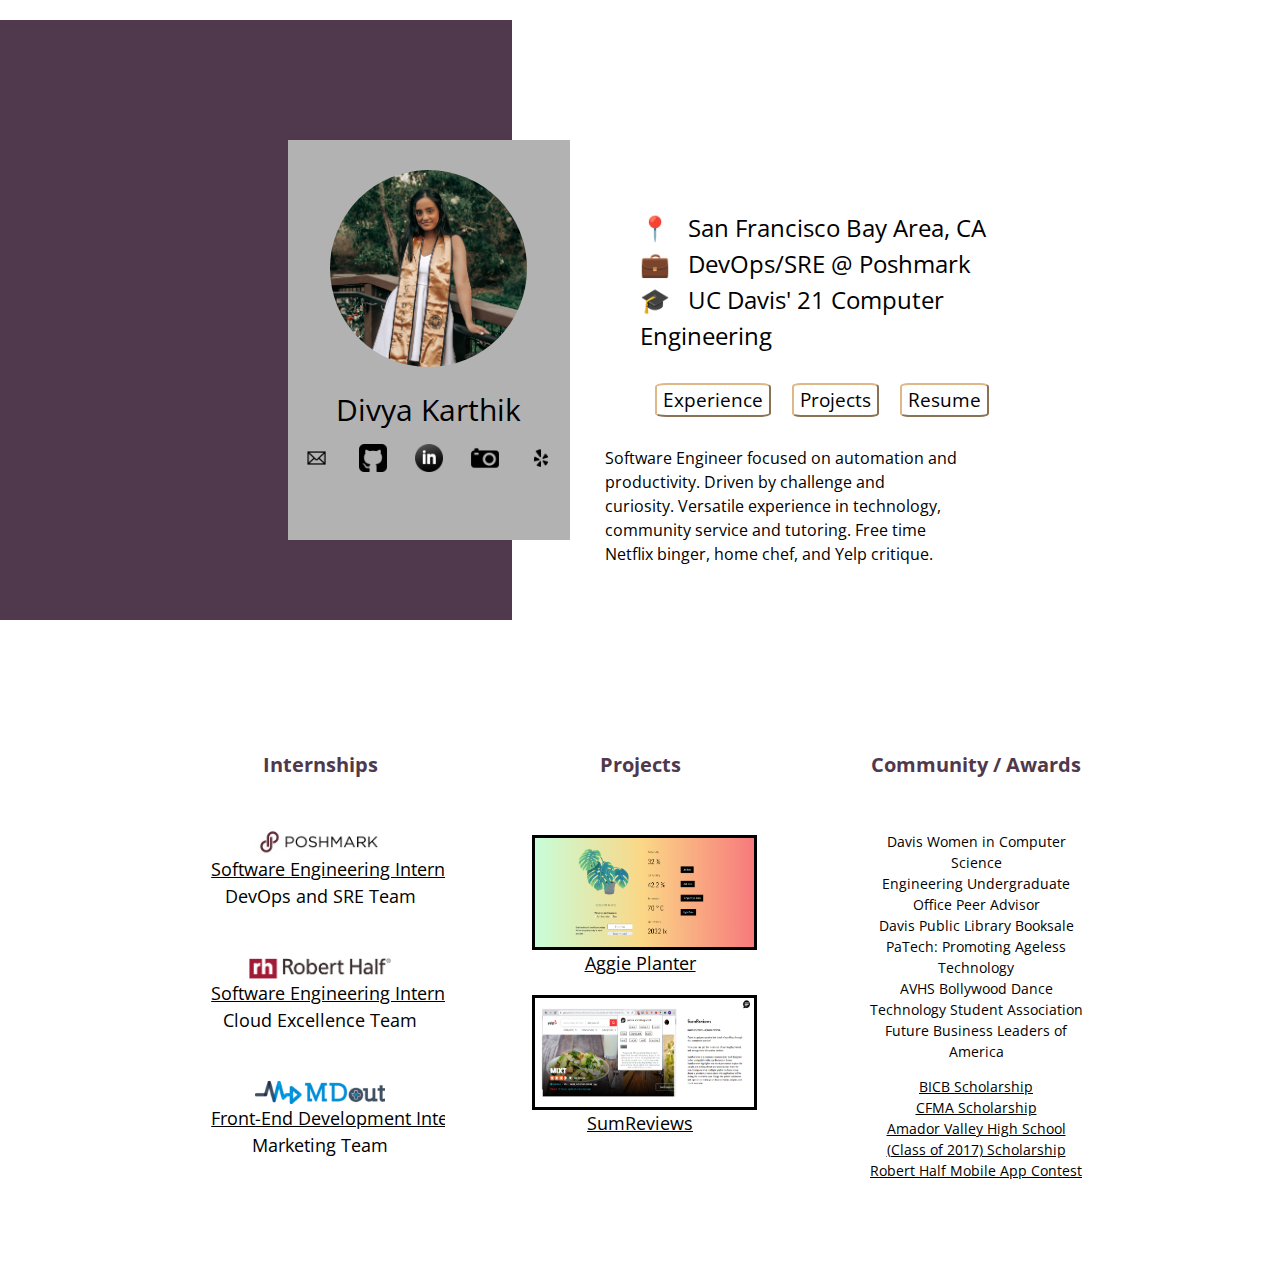
<file: index.html>
<!DOCTYPE html>
<title>Divya Karthik</title>
<html lang="en-US">
<head>
    <link rel="stylesheet" href="suss.css"> 
    <link href="https://fonts.googleapis.com/css?family=Open+Sans+Condensed:300&display=swap" rel="stylesheet">
     <link rel="stylesheet" href="https://www.w3schools.com/w3css/4/w3.css">
    
</head>
    
<body>
    
    <div style="height: 20px;"></div>
    <div id="back" style="width:40%;background-color:#50394c; display: block;height:600px;float:left;"></div>
    <div id = "back" style="width:60%;background-color: white;display:block;height:600px;float:left;"></div>    
    <div id = "front">        
        <div style="height: 100%;width: 40%; background-color:#b2b2b2;float: left;">
            <img src="Extras/selfimg.jpg" style="width:70%; border-radius: 50%; display:block; margin:auto; margin-top:30px;margin-bottom:20px;">
            Divya Karthik
                <div style="width: 100%;">
                    <a href="mailto:divyakarthik8399@gmail.com"><img class="icon" src="Extras/e_mail.png"/></a>
                    <a href="https://github.com/divyakarthik33"><img class="icon" src="Extras/github-sign.png"></a>
                    <a href="https://www.linkedin.com/in/divyakarthik/"><img class="icon" src="Extras/lin.png"></a>
                    <a href="https://vsco.co/divyak33/gallery"><img class="icon" src="Extras/pics.png"></a>
                    <a href="https://vsco.co/divyak33/gallery"><img class="icon" src="Extras/yelp.png"></a>
                </div>
        
        </div>

        <div id="about">

            &#128205; &nbsp; San Francisco Bay Area, CA
            <br>
            &#128188; &nbsp; DevOps/SRE @ Poshmark
            <br>
            &#127891; &nbsp; UC Davis' 21 Computer Engineering
            <br>
            
            <button id="menu"><a style="text-decoration: none;color: inherit;" href="#work">Experience</a></button>
            <button id="menu"><a style="text-decoration: none;color: inherit;" href="#projects">Projects</a></button>
            <button id="menu"><a style="text-decoration: none;color: inherit;"href="Extras/Resume.pdf" target="_blank">Resume</a></button>
            <br>
        </div>
    
        <div style="padding-left: 5%; font-size: 16px; text-align: left;  width: 55%; float: left;">
        Software Engineer focused on automation and productivity. Driven by challenge and curiosity. Versatile experience in technology, community service and tutoring. Free time Netflix binger, home chef, and Yelp critique.
        </div>
        
        
        

    </div>
    
    
    <div class="page2" id="work" style="width: 30%; margin-left: 10%;">
        <h4 style="font-family: 'Open Sans Condensed', sans-serif;color: #50394c;"><b>Internships</b></h4><br>
        <div class="w3-container" id="Poshmark">

              <button onclick="document.getElementById('id02').style.display='block'" class="w3-button"  style="width:80%;text-align: center;"> <img src="POSH/plogo.jpg" style="width:60%;"> <br> <u>Software Engineering Intern</u> <br> DevOps and SRE Team </button>

              <div id="id02" class="w3-modal" >
                <div class="w3-modal-content" >
                  <div class="w3-container">
                    <span onclick="document.getElementById('id02').style.display='none'" class="w3-button w3-display-topright">&times;</span>

                    <div id="POSHInternship" class="tabcontent">

    
                        
                        <div style="width:50%; float:left;padding: 20px;text-align: left;">
                            
                        
                        <img src = POSH/plogo.jpg style="width: 40%;" >
                        <p style="font-size: 14px;"><a href="https://www.poshmark.com">Poshmark</a> is the leading social commerce platform for retailers and shoppers.</p>
                        
                            
                        <h5>Role</h5>
                        <p style="font-size: 14px;">
                            As the sole intern of the DevOps and SRE team, I contributed to projects that automated Poshmark Functions.
                        </p>
                            
                            
                        <h5>Tools</h5>
                        
                            <ul style="font-size: 14px;text-align: left;">
                            <li><B>AWS:</B> EC2,S3,Lambda, Target Groups, Security Groups, Route53, Load Balancers</li>
                            <li><B>Languages:</B> Python, Bash, and some HCL (Terraform).</li>
                            <li>Terraform</li>
                            <li>Ansible Playbook</li>
                            <li>Jenkins</li>
                            <li>Capistrano.</li> 
                            </ul>
                        
                        </div>

                        <div style="width:50%; float:left;padding: 10px;text-align: left;font-size: 14px;">
                            <h5>Projects</h5>
                            <h6>Copyright Image Deletion</h6><p >Implemented a Jenkins interface for handling copyright image complaints. Deletes images and clears cache on AWS backend based on copyright image URLs entered by compliance team weekly.</p>
                            <h6>Terraboard for Terraform</h6><p>Implemented Terraboard, a version visualization dashboard, for Terraform. Utilized AWS (EC2, Load Balancer, Route 53, Target Groups), Terraform, Ansible Playbook, and Vouch.</p>
                            <h6>Dynamic Inventory for Capistrano</h6><p>Developed a dynamic inventory for Capistrano using a python script. On demand, generates a Capistrano Ruby file of actively running instances and associated attributes.</p>
                        </div>
                        
                        <div style="width:100%;  float:left;padding: 20px;">
                            

                            <img class="zoom1" src="POSH/poshp1.png" style="width:30%;">
                            <img class="zoom1" src="POSH/poshp2.png" style="width:30%;">
                        </div>

                        


                    </div>
                  </div>
                </div>
              </div>
            </div><br>
        <div class="w3-container" id="RobertHalf" >

              <button onclick="document.getElementById('id01').style.display='block'" class="w3-button" style="width:80%;" ><img src="RH/rlogo.jpg" style="width:65%;"><br><u>Software Engineering Intern</u><br> Cloud Excellence Team</button>

              <div id="id01" class="w3-modal" >
                <div class="w3-modal-content" >
                  <div class="w3-container">
                    <span onclick="document.getElementById('id01').style.display='none'" class="w3-button w3-display-topright">&times;</span>

                    <div id="RHInternship" class="tabcontent">



                    <div style="float: right; display: inline-block; padding: 20px; width:50%; font-size: 14px;text-align: left;">



                        <h5>Project</h5>
                        <p >
                            rhAid: A smart product that centralizes tickets from all of Robert Half's IT ticket platforms (ServiceNow, JIRA, and AWS Support) and pings the user with ML generated (topic modeling) suggestions of similar tickets if they post an inquiry.
                        </p>
                        
                        <h5>Project Contribution</h5>
                            <ul >
                              <li>Retrieving Support Tickets using JIRA and ServiceNow APIs.</li>
                              <li>Extracting Key Phrases from each Support Ticket</li>
                              <li>Researching solutions for ML processing of tickets.</li>
                              <li>Using AWS Comprehend for grouping tickets with extracted keywords.</li>
                              <li>Backend AWS Infrastructure for new ticket lifecycle (Receiving, Parsing, Grouping of ticket, Finding Results, Sending Email to User).</li>
                            </ul>



                        <h5>Tools Used</h5>
                        <ul>
                            <li><B>AWS:</B> CloudLogs, CloudFront, CloudWatch, Comprehend, DynamoDB, Lambda, S3, Sagemaker, SES, SNS, SQS</li>
                            <li><B>Programming Languages: </B> Python, HTML, CSS, JSON </li>
                            <li><B>Libraries:</B> boto3, regEx, NLTK, datetime, JIRA/ServiceNow APIs </li>
                        </ul>
                    </div>
                    <div id = "ppt" style="padding: 20px; width: 50%; height:300px;display: inline-block;text-align: left;">
                        <img src="RH/rlogo.jpg" style="float:left;width: 50%;">
                        <p style="font-size: 14px; width:100%;float: left;text-align: left;"><a href="https://www.roberthalf.com">Robert Half</a> is the  world's first and largest accounting and finance staffing firm, with over 345 locations worldwide.</p>
                        <h5>Role</h5>
                        <p style="font-size: 14px;text-align: left;">As one of three interns on the Cloud Excellence team, completed a project for RH Internal use using Agile methodologies.</p>
                        <h5>Brown Bag Presentation</h5>
                        <iframe src="https://onedrive.live.com/embed?resid=11139927EEB29056%2127838&amp;authkey=%21AI8GptTfyA0VvoU&amp;em=2&amp;wdAr=1.7777777777777777" width="100%"; height="100%" frameborder="0">This is an embedded <a target="_blank" href="https://office.com">Microsoft Office</a> presentation, powered by <a target="_blank" href="https://office.com/webapps">Office</a>.</iframe>
                    </div>


                    </div>

                  </div>
                </div>
              </div>
            </div> <br>
        <div class="w3-container" id="MDout" >

              <button onclick="document.getElementById('id03').style.display='block'" class="w3-button"  style=" width:80%; " ><img src="mdout/mlogo.png" style="width: 60%;"><br><u>Front-End Development Intern</u> <br> Marketing Team</button>

              <div id="id03" class="w3-modal" >
                <div class="w3-modal-content" >
                  <div class="w3-container">
                    <span onclick="document.getElementById('id03').style.display='none'" class="w3-button w3-display-topright">&times;</span>

                    <div id="MDOUTInternship" class="tabcontent">
                         <h6 style = "color: darkslategrey; font-family:  'Open Sans Condensed', sans-serif; font-size: 26px;  margin:0px; text-align: center; margin: 20px;">MDout Internship</h6>
                        <p style = "font-size: 13px; padding: 20px;">
                            Designed Wireframes via HTML/CSS for Company's Wesbite. With a wide ranged target audience of patients, investors, and clinics; developed concepts based on simplicity and ease-of-use. Designed flyers for advertising.
                        </p>
                        <br>
                        <div style="width:100%;">

                        <img  class="zoom" src="/mdout/Layout1 - Videos.png" style="width:50%;float: left;" >
                        <img  class="zoom" src = "/mdout/Layout1-%20Tools.png" style="width:50%;float: left;">
                        <img  class="zoom" src = "/mdout/Layout1-%20Topics.jpg" style="width:50%;float: left;">
                        <img  class="zoom" src = "/mdout/Layout1%20-%20TopicsOpened.png" style="width:50%;float: left;">

                        <img  class="zoom" src = "/mdout/Layout1-%20About%20Us.png" style="width:50%;float: left;">
                        <img  class="zoom" src = "/mdout/Layout%201%20-%20Home%20Page.png" style="width:50%;float: left;">
                        <img  class="zoom" src = "/mdout/Layout1%20-%20HomePage2.png" style="width:50%;float: left;">
                        <img  class="zoom" src = "/mdout/Layout1-%20Dashboard.png" style="width:50%;float: left;">


                        <img  class="zoom" src = "/mdout/PatientsInside%20(1).png" style="width:50%;float: left;">
                    
                        <img  class="zoom" src = "/mdout/ClinicsInside-_1_.png" style="width:50%;float: left;">
                       
                        <img  class="zoom" src = "/mdout/ClinicsOutside_1.png" style="width:50%;float: left;">
                       
                        <img  class="zoom" src = "/mdout/InvestorsOutside-_1_.png" style="width:50%;float: left;">
                       
                        <img  class="zoom" src = "/mdout/PatientsOutside.png" style="width:50%;float: left;">
                       
                        <img  class="zoom" src = "/mdout/InvestorsInside.png" style="width:50%;float: left;">
   
                        </div>



                    </div>
                  </div>
                </div>
              </div>
            </div> <br>
        
    </div> 
    
    <div class="page2" id="projects" style="width: 20%;margin-right: 80px;" >
            <h4 style="font-family: 'Open Sans Condensed', sans-serif; color: #50394c;"><b>Projects</b></h4><br>
            <p>
                <a href="https://divyakarthik33.github.io/aggieplanter/"><img src="Extras/aggieplanterthumb.PNG" style="border-color: black; border-style: solid; width: 225px; height: 115px;">
                Aggie Planter</a>
        
            </p>
            <p>
              <a href="https://divyakarthik33.github.io/SumReviews/"><img src="Extras/sumreviewsthumb.PNG" style="border-color: black; border-style: solid; width: 225px; height: 115px;">
                SumReviews</a>
        </p>
    </div>
    
    <div class="page2" id="misc" style="width: 20%;" >
            <h4 style="font-family: 'Open Sans Condensed', sans-serif;color: #50394c;"><b>Community / Awards</b></h4><br>
            <p style="font-size: 14px;">Davis Women in Computer Science <br>Engineering Undergraduate Office Peer Advisor <br>Davis Public Library Booksale <br> PaTech: Promoting Ageless Technology <br>AVHS Bollywood Dance <br> Technology Student Association <br>Future Business Leaders of America <br></p>
            
        
    
            <p style="font-size: 14px;"><a href="https://www.buildingindustryconferenceboard.org/event/67th-annual-bicb-awards-banquet/"> BICB Scholarship</a><br> <a href="https://cfmasv.com/scholarships/2017-scholarship-winners"> CFMA Scholarship</a><br><a href="https://amadorvalleyscholarshipsinc.org/past-recipients/"> Amador Valley High School (Class of 2017) Scholarship</a> <br> <a class="image-link" href="RH/mobileAppDemo_Winner.PNG"> Robert Half Mobile App Contest</a></p>
            
    </div>
    
    
   
  
</body>
    
<script>
 $(document).ready(function() {
  $('.image-link').each(function() {
      var currentImage = $(this);
      currentImage.wrap("<a class='image-link' href='" + currentImage.attr("src") + "'</a>");
  });
   
});    
</script>
</file>
<file: suss.css>
@import url('https://fonts.googleapis.com/css?family=Open+Sans+Condensed:100&display=swap');

#back{
    position: relative;
}

#front{
    position: absolute;
    left: 0; 
    right: 0; 
    margin-left: auto; 
    margin-right: auto; 
    margin-top: 120px;
    width: 55%;
    height: 400px;
    text-align: center;
    background-color: white;
    font-family:  'Open Sans Condensed', sans-serif;
    font-size: 30px;
}

.icon {
    width:25px;
    height: 25px;
    margin-right: 5px;
    margin-left: 5px;
    margin-top: 20px;
}

#menu {
    background-color: transparent;
    font-family:  'Open Sans Condensed', sans-serif;
    border-color: burlywood;
    margin-left: 15px;
    margin-top: 8%;
    margin-bottom: 8%;
    font-size: 80%;
    border-radius: 10%;
    text-decoration: none;
    color: black;
    
}

#about {
    font-size: 80%;
    margin-top: 10%;
    text-align: left;
    padding-left: 50%;
}

.zoom:hover {
  -ms-transform: scale(1.5); /* IE 9 */
  -webkit-transform: scale(1.5); /* Safari 3-8 */
  transform: scale(1.5); 
}


.zoom1:hover {
  -ms-transform: scale(3); /* IE 9 */
  -webkit-transform: scale(3); /* Safari 3-8 */
  transform: scale(3); 
}


html {
  scroll-behavior: smooth;

}
body {
    
        overflow-x: auto; /* for horizontal scrolling*/
overflow-y: auto; /* for vertical scrolling */
    
}
.icon {
    width:10%;
    height: 10%;
    margin: 10px;
}
* {
  -webkit-box-sizing: border-box;
  box-sizing: border-box;
}


.overlay {
  position: absolute; 
  bottom: 0; 
  background: rgb(0, 0, 0);
  background: rgba(0, 0, 0, 0.5); /* Black see-through */
  color: #f1f1f1; 
  transition: .5s ease;
  opacity:0;
  color: white;
  font-size: 12px;
  padding: 20px;
  text-align: center;
}

.page2 {
    float:left; 
    padding: 20px; 
    margin-bottom: 5%;
    font-size: 18px;  
    font-family: 'Open Sans Condensed', sans-serif;
    text-align: center;
    margin-top: 100px;
}
.con {
  display: inline-block;
  position: relative;
  width: 100px;
  max-width: 100px;
}
.image {
  display: block;
  width: 100%;
  height: auto;
}
.con:hover .overlay {
  opacity: 1;
}
/* Hide scrollbar for Chrome, Safari and Opera */
.example::-webkit-scrollbar {
  display: none;
}

/* Hide scrollbar for IE, Edge and Firefox */
.example {
  -ms-overflow-style: none;  /* IE and Edge */
  scrollbar-width: none;  /* Firefox */
}
</file>
